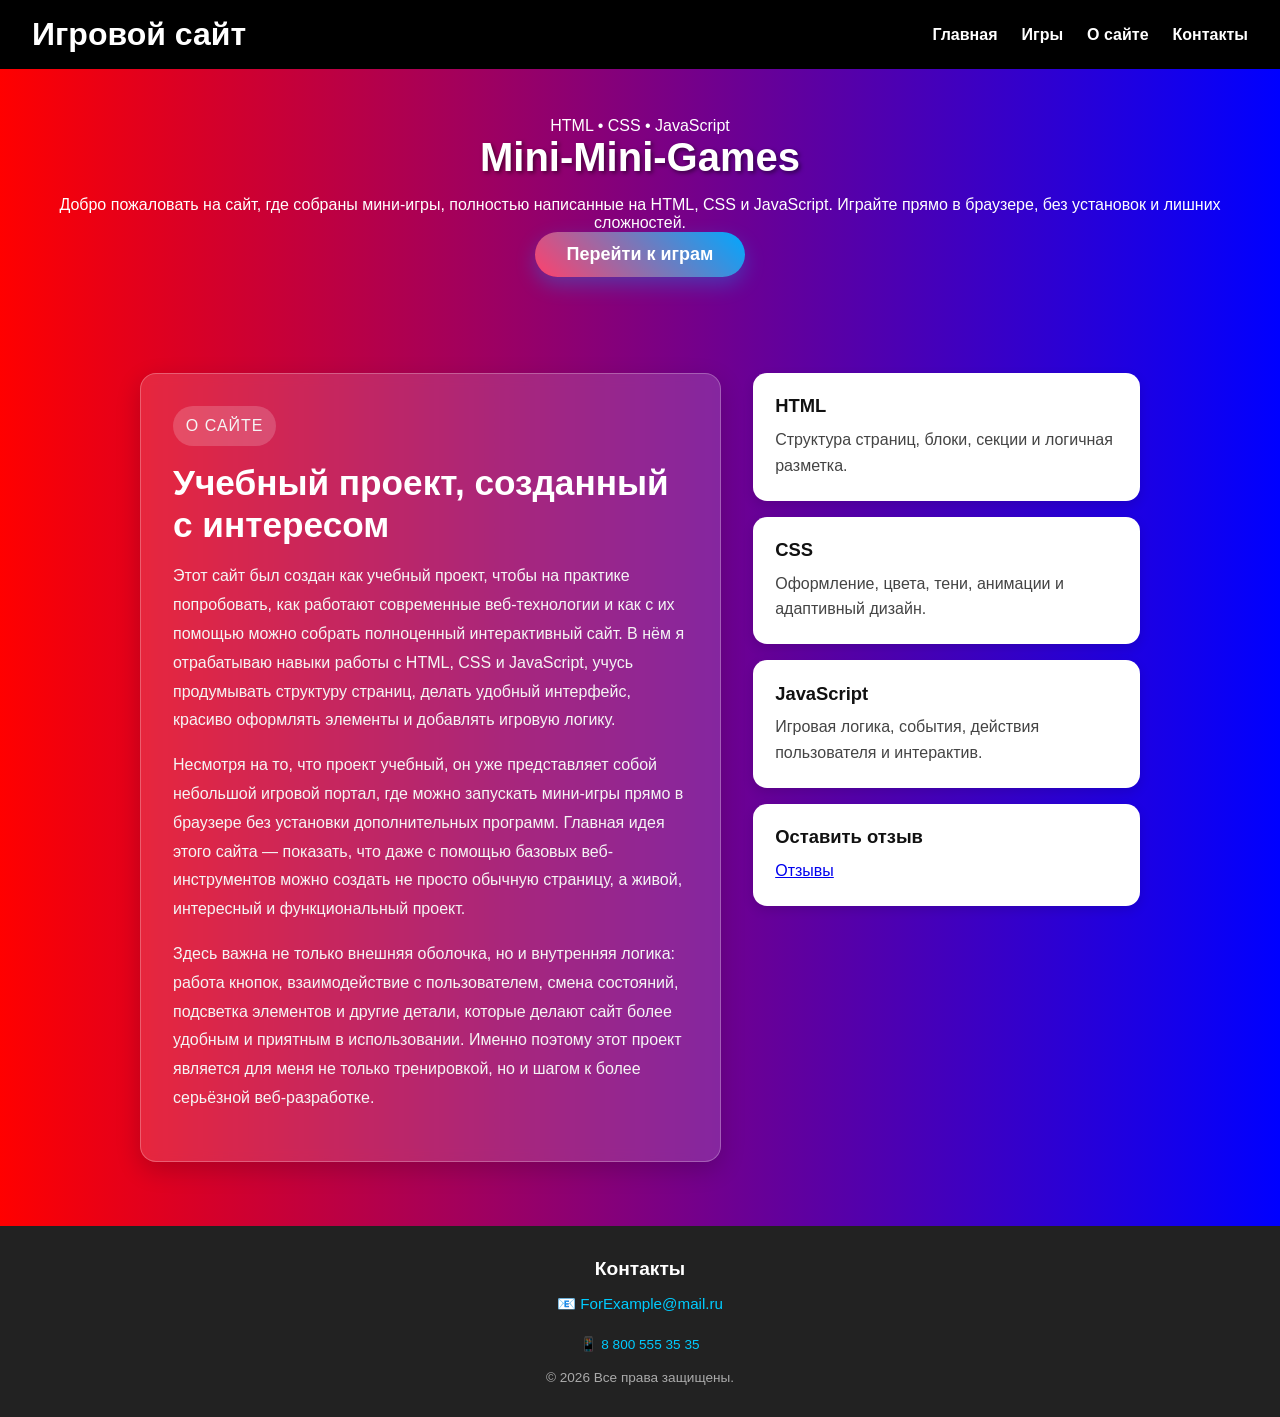
<file: about.html>
<!DOCTYPE html>
<html lang="ru">
<head>
  <meta charset="UTF-8" />
  <title>mini-mini-games</title>
  <meta name="viewport" content="width=device-width, initial-scale=1.0" />
  <link rel="stylesheet" href="style_to_about.css" />
</head>
<body>
  <header>
    <h1>Игровой сайт</h1>
    <nav>
      <ul>
        <li><a href="index.html">Главная</a></li>
        <li><a href="Title.html">Игры</a></li>
        <li><a href="about.html">О сайте</a></li>
        <li><a href="#my-contacts">Контакты</a></li>
      </ul>
    </nav>
  </header>

  <section class="hero">
    <div class="hero-content">
      <p class="hero-badge">HTML • CSS • JavaScript</p>
      <h2>Mini-Mini-Games</h2>
      <p>
        Добро пожаловать на сайт, где собраны мини-игры, полностью написанные на HTML, CSS и JavaScript.
        Играйте прямо в браузере, без установок и лишних сложностей.
      </p>
      <a href="Title.html" class="hero-btn">Перейти к играм</a>
    </div>
  </section>

  <section class="about-hero">
  <div class="about-container">
    <div class="about-text">
      <p class="about-label">О сайте</p>
      <h2>Учебный проект, созданный с интересом</h2>
      <p>
        Этот сайт был создан как учебный проект, чтобы на практике попробовать, как работают современные веб-технологии
        и как с их помощью можно собрать полноценный интерактивный сайт. В нём я отрабатываю навыки работы с HTML,
        CSS и JavaScript, учусь продумывать структуру страниц, делать удобный интерфейс, красиво оформлять элементы
        и добавлять игровую логику.
      </p>
      <p>
        Несмотря на то, что проект учебный, он уже представляет собой небольшой игровой портал, где можно запускать
        мини-игры прямо в браузере без установки дополнительных программ. Главная идея этого сайта — показать, что
        даже с помощью базовых веб-инструментов можно создать не просто обычную страницу, а живой, интересный и
        функциональный проект.
      </p>
      <p>
        Здесь важна не только внешняя оболочка, но и внутренняя логика: работа кнопок, взаимодействие с пользователем,
        смена состояний, подсветка элементов и другие детали, которые делают сайт более удобным и приятным в использовании.
        Именно поэтому этот проект является для меня не только тренировкой, но и шагом к более серьёзной веб-разработке.
      </p>
    </div>

    <div class="about-cards">
      <div class="about-card">
        <h3>HTML</h3>
        <p>Структура страниц, блоки, секции и логичная разметка.</p>
      </div>

      <div class="about-card">
        <h3>CSS</h3>
        <p>Оформление, цвета, тени, анимации и адаптивный дизайн.</p>
      </div>

      <div class="about-card">
        <h3>JavaScript</h3>
        <p>Игровая логика, события, действия пользователя и интерактив.</p>
      </div>

      <div class="about-card">
        <h3>Оставить отзыв</h3>
        <p><a href="reviews.html">Отзывы</a></p>
      </div>
    </div>
  </div>
</section>


  <footer>
    <div id="my-contacts" class="contacts-flex">
      <h3>Контакты</h3>
      <p>📧 <a href="mailto:makarow2018@inbox.ru">ForExample@mail.ru</a></p>
      <p>📱 <a href="tel:">8 800 555 35 35</a></p>
    </div>
    <p>&copy; 2026 Все права защищены.</p>
  </footer>
</body>

</html>
</file>
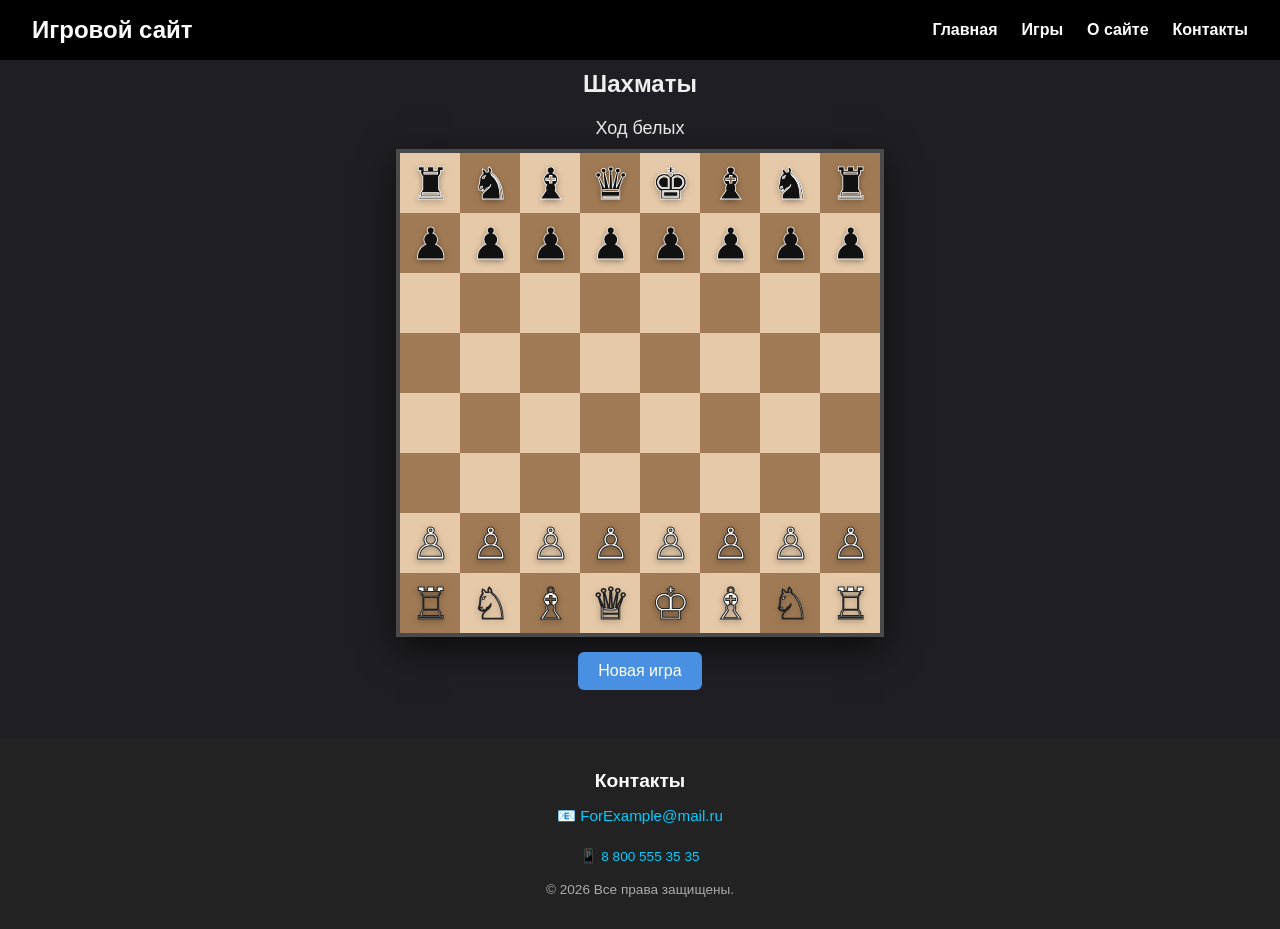
<file: chess.html>
<!DOCTYPE html>
<html lang="ru">
<head>
  <meta charset="UTF-8">
  <meta name="viewport" content="width=device-width, initial-scale=1.0">
  <link rel="stylesheet" href="style_to_chess.css" />
  <title>Шахматы</title>
</head>
<body>
  <header>
    <h1>Игровой сайт</h1>
    <nav>
      <ul>
        <li><a href="index.html">Главная</a></li>
        <li><a href="Title.html">Игры</a></li>
        <li><a href="about.html">О сайте</a></li>
        <li><a href="#my-contacts">Контакты</a></li>
      </ul>
    </nav>
  </header>

  <h1>Шахматы</h1>
  <div id="status">Ход белых</div>
  <div id="board"></div>
  <button onclick="initGame()">Новая игра</button>
  </div>

  <script src="chess.js"></script>

  <footer>
    <div id="my-contacts" class="contacts-flex">
      <h3>Контакты</h3>
      <p>📧 <a href="mailto:makarow2018@inbox.ru">ForExample@mail.ru</a></p>
      <p>📱 <a href="tel:">8 800 555 35 35</a></p>
    </div>
    <p>&copy; 2026 Все права защищены.</p>
  </footer>

</body>
</file>
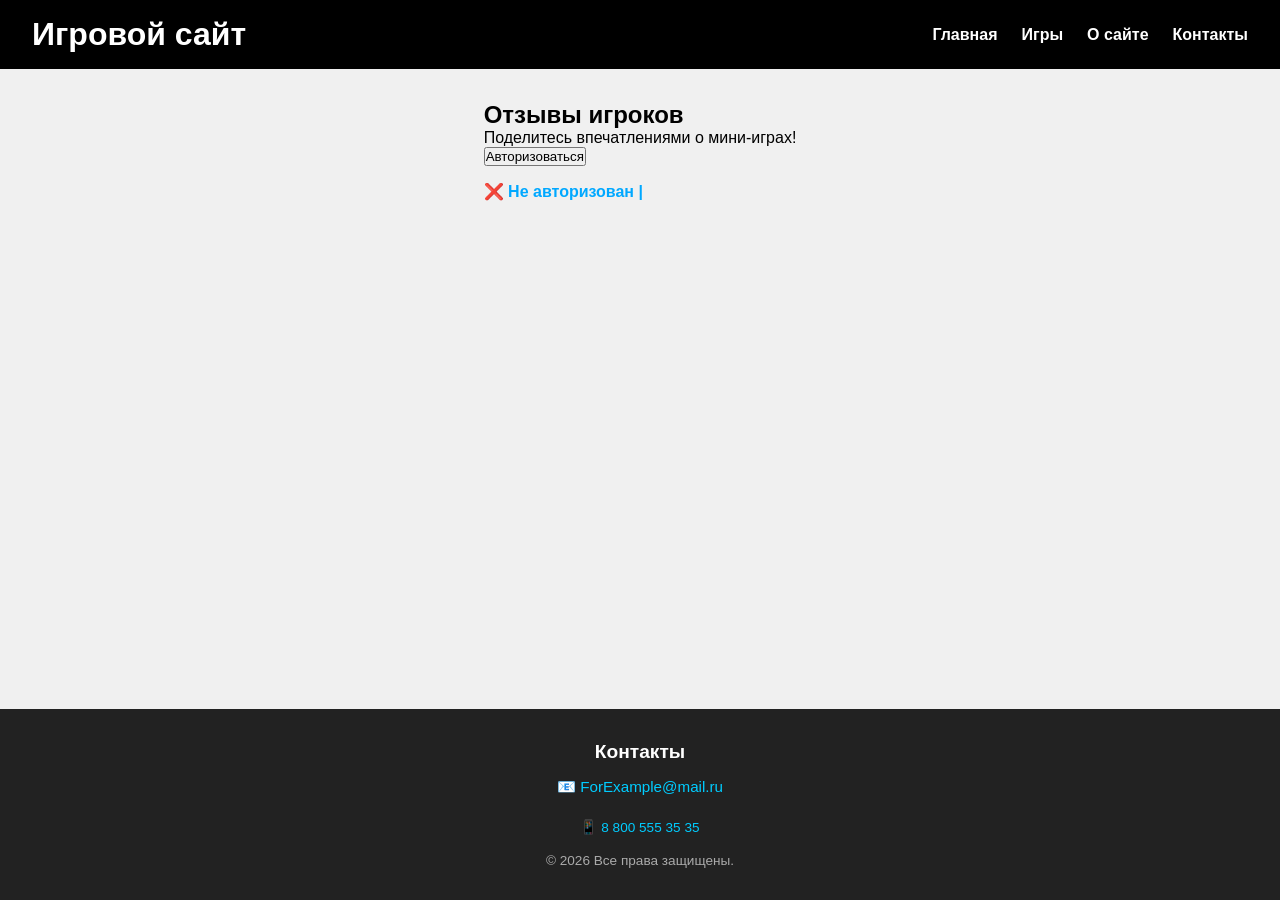
<file: reviews.html>
<!DOCTYPE html>
<html lang="ru">
<head>
  <meta charset="UTF-8">
  <meta name="viewport" content="width=device-width, initial-scale=1.0">
  <title>Отзывы - Mini-Mini-Games</title>
  <link rel="stylesheet" href="style_to_reviews.css">
</head>
<body>
   <header>
    <h1>Игровой сайт</h1>
    <nav>
      <ul>
        <li><a href="index.html">Главная</a></li>
        <li><a href="Title.html">Игры</a></li>
        <li><a href="about.html">О сайте</a></li>
        <li><a href="#my-contacts">Контакты</a></li>
      </ul>
    </nav>
  </header>

  <main class="reviews-main">
    <section class="hero">
      <h2>Отзывы игроков</h2>
      <p>Поделитесь впечатлениями о мини-играх!</p>
      <button id="loginBtn" class="hero-btn">Авторизоваться</button>
    </section>

    <section class="reviews-container">
      <div id="reviewsList"></div>
      <form id="reviewForm" class="review-form" style="display: none;">
        <input type="text" id="author" placeholder="Ваше имя" required>
        <textarea id="text" placeholder="Ваш отзыв" required></textarea>
        <div class="stars-container">
          <label>Оценка:</label>
          <div class="stars" id="stars">
            <span class="star" data-value="1">★</span>
            <span class="star" data-value="2">★</span>
            <span class="star" data-value="3">★</span>
            <span class="star" data-value="4">★</span>
            <span class="star" data-value="5">★</span>
          </div>
          <span id="ratingValue">0</span>
        </div>
        <button type="submit">Отправить отзыв</button>
      </form>
    </section>
  </main>

  <!-- Модал логин -->
  <div id="loginModal" class="modal">
    <div class="modal-content">
      <span class="close">&times;</span>
      <h3>Авторизация</h3>
      <form id="loginForm">
        <input type="text" id="username" placeholder="Логин" required>
        <input type="password" id="password" placeholder="Пароль" required>
        <button type="submit">Войти</button>
      </form>
    </div>
  </div>

  <script src="reviews.js"></script>

  <footer>
    <div id="my-contacts" class="contacts-flex">
      <h3>Контакты</h3>
      <p>📧 <a href="mailto:makarow2018@inbox.ru">ForExample@mail.ru</a></p>
      <p>📱 <a href="tel:">8 800 555 35 35</a></p>
    </div>
    <p>&copy; 2026 Все права защищены.</p>
  </footer>
</body>

</html>
</file>
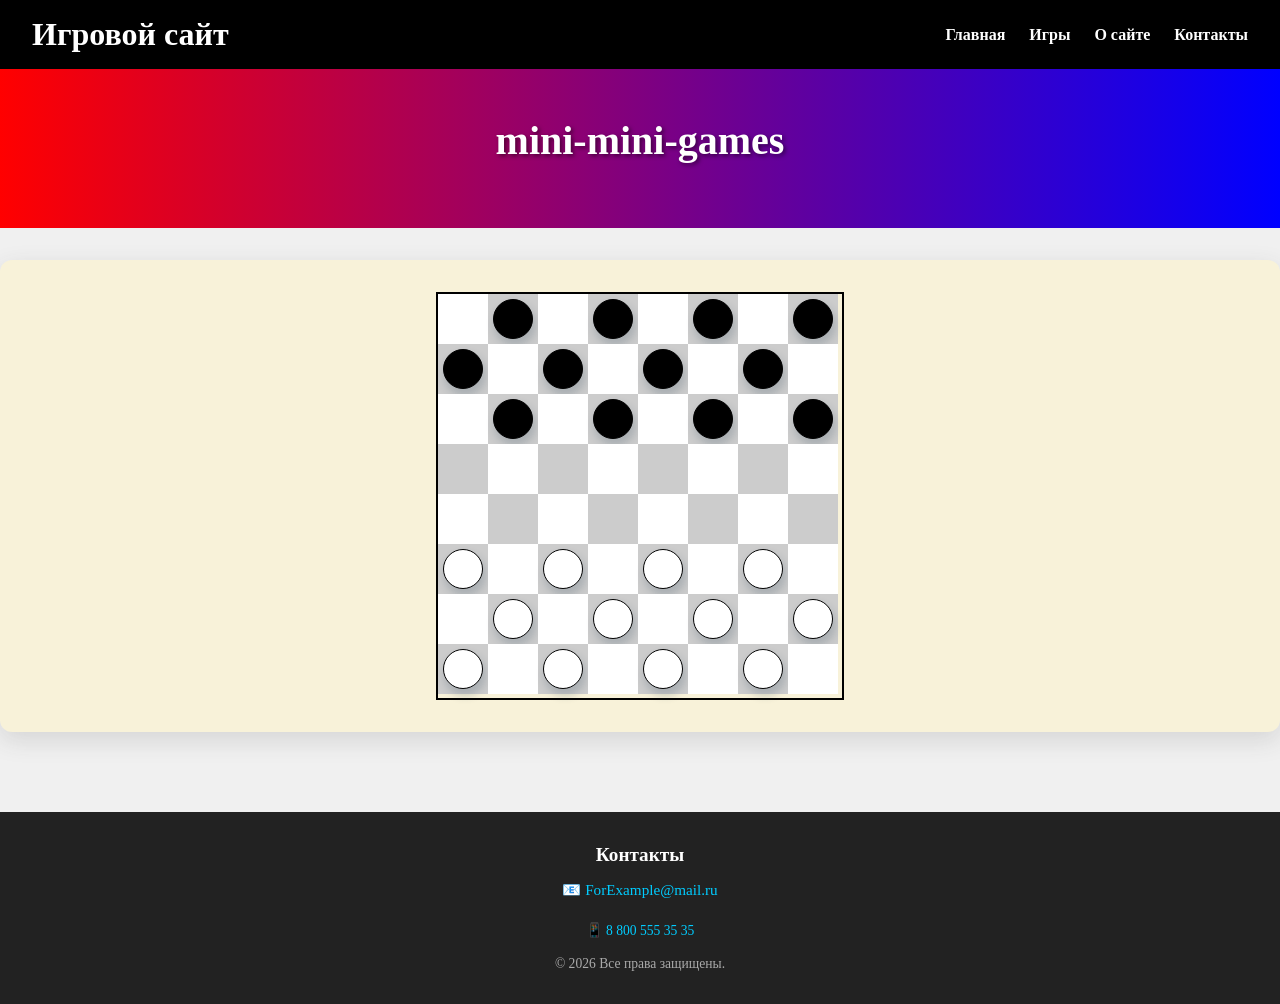
<file: Shashki.html>
<!DOCTYPE html>
<html lang="ru">
<head>
  <meta charset="UTF-8" />
  <meta name="viewport" content="width=device-width, initial-scale=1.0" />
  <title>Шашки</title>
  <link rel="stylesheet" href="style_to_shashki.css" />
</head>
<body>
  <header>
    <h1>Игровой сайт</h1>
    <nav>
      <ul>
        <li><a href="index.html">Главная</a></li>
        <li><a href="Title.html">Игры</a></li>
        <li><a href="about.html">О сайте</a></li>
        <li><a href="#my-contacts">Контакты</a></li>
      </ul>
    </nav>
  </header>

  <main>
    <section class="hero">
      <h2>mini-mini-games</h2>
    </section>
    <div class="board-container">
        <div class="board" id="board"></div>
    </div>
  </main>

  <footer>
    <div id="my-contacts" class="contacts-flex">
      <h3>Контакты</h3>
      <p>📧 <a href="mailto:makarow2018@inbox.ru">ForExample@mail.ru</a></p>
      <p>📱 <a href="tel:">8 800 555 35 35</a></p>
    </div>
    <p>&copy; 2026 Все права защищены.</p>
  </footer>

  <script src="shashki.js"></script>
</body>
</html>
</file>
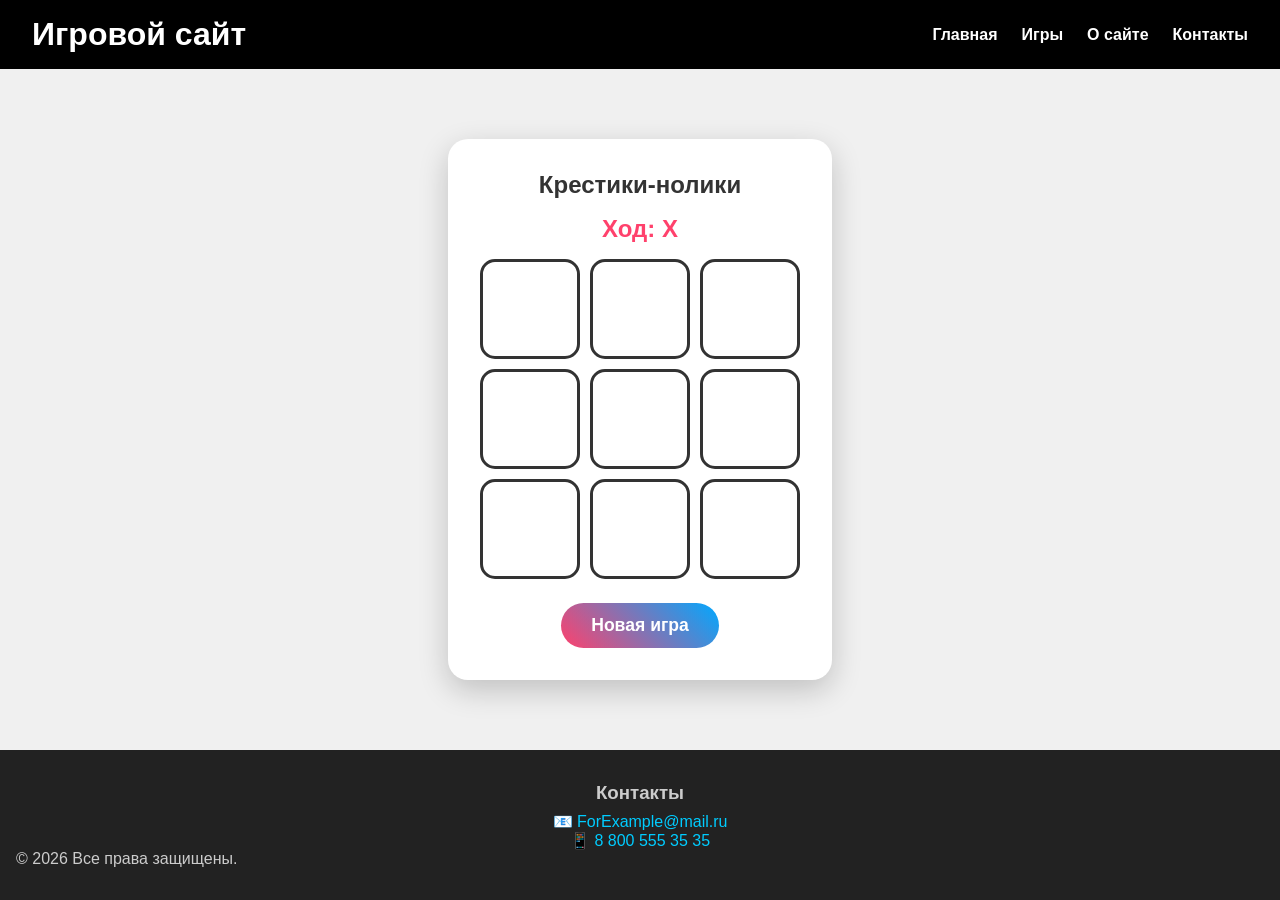
<file: tictactoe.html>
<!DOCTYPE html>
<html lang="ru">
<head>
  <meta charset="UTF-8" />
  <meta name="viewport" content="width=device-width, initial-scale=1.0" />
  <title>Крестики-нолики</title>
  <link rel="stylesheet" href="style_to_tictactoe.css" />
</head>
<body>
  <header>
    <h1>Игровой сайт</h1>
    <nav>
      <ul>
        <li><a href="index.html">Главная</a></li>
        <li><a href="Title.html">Игры</a></li>
        <li><a href="about.html">О сайте</a></li>
        <li><a href="#my-contacts">Контакты</a></li>
      </ul>
    </nav>
  </header>

  <main>
    <div class="game-container">
      <h2>Крестики-нолики</h2>
      <div class="status" id="status">Ход: X</div>
      <div class="board" id="board"></div>
      <button class="reset-btn" id="resetBtn">Новая игра</button>
    </div>
  </main>

  <footer>
    <div id="my-contacts" class="contacts-flex">
      <h3>Контакты</h3>
      <p>📧 <a href="mailto:makarow2018@inbox.ru">ForExample@mail.ru</a></p>
      <p>📱 <a href="tel:">8 800 555 35 35</a></p>
    </div>
    <p>&copy; 2026 Все права защищены.</p>
  </footer>

  <script src="tictactoe.js"></script>
</body>
</html>
</file>
<file: style_to_about.css>
* {
  margin: 0;
  padding: 0;
  box-sizing: border-box;
}

html, body {
  height: 100%;
}

body {
  font-family: Arial, sans-serif;
  background: #f0f0f0;
  min-height: 100vh;
  display: flex;
  flex-direction: column;
}

header {
  background-color: #000;
  color: #fff;
  padding: 1rem 2rem;
  display: flex;
  justify-content: space-between;
  align-items: center;
  flex-wrap: wrap;
}

header h1 {
  margin: 0;
}

nav ul {
  list-style: none;
  display: flex;
  gap: 1.5rem;
}

nav a {
  color: #fff;
  text-decoration: none;
  font-weight: bold;
}

nav a:hover {
  text-decoration: underline;
}

.hero {
  background: linear-gradient(to right, #ff0000, #0000ff);
  color: #fff;
  padding: 3rem 1rem;
  text-align: center;
  position: relative;
}

.hero h2 {
  font-size: 2.5rem;
  margin-bottom: 1rem;
  text-shadow: 2px 2px 4px rgba(0, 0, 0, 0.5);
}

.hero-btn {
  display: inline-block;
  padding: 12px 32px;
  background: linear-gradient(45deg, #ff416c, #00a8ff); /* Красно-синий градиент */
  color: white;
  text-decoration: none;
  font-weight: bold;
  font-size: 18px;
  border-radius: 50px;
  box-shadow: 0 8px 20px rgba(0, 168, 255, 0.3); /* Тень для объема */
  transition: all 0.3s ease; /* Плавные изменения */
}

main {
  flex: 1;
}

.games-container {
  max-width: 1000px;
  margin: 3rem auto;
  padding: 0 1rem;
  display: grid;
  grid-template-columns: repeat(auto-fit, minmax(280px, 1fr));
  gap: 2rem;
}

.game-card {
  background: #fff;
  border-radius: 12px;
  overflow: hidden;
  box-shadow: 0 4px 12px rgba(0, 0, 0, 0.15);
  transition: transform 0.2s ease, box-shadow 0.2s ease;
}

.game-card:hover {
  transform: translateY(-5px);
  box-shadow: 0 8px 18px rgba(0, 0, 0, 0.2);
}

.game-card img {
  width: 100%;
  height: 200px;
  object-fit: cover;
}

h3 {
  text-align: center;
}

footer {
  background-color: #222;
  color: #ccc;
  padding: 2rem 1rem;
  margin-top: auto;
}

#my-contacts {
  margin-bottom: 1rem;
}

#my-contacts h3 {
  margin-bottom: 0.5rem;
  font-size: 1.2rem;
  color: #fff;
  text-align: center;
}

.contacts-flex {
  display: flex;
  flex-direction: column;
  gap: 0.3rem;
  font-size: 0.95rem;
  text-align: center;
}

.contacts-flex p {
  margin: 0;
  line-height: 1.4;
  text-align: center;
}

.contacts-flex a {
  color: #00ccff;
  text-decoration: none;
  text-align: center;
}

.contacts-flex a:hover {
  text-decoration: underline;
  text-align: center;
}

footer p:last-of-type {
  margin-top: 1rem;
  text-align: center;
  font-size: 0.85rem;
  color: #aaa;
}

.game-footer {
  padding: 1.5rem;
  display: flex;
  flex-direction: column;
  justify-content: center;
  align-items: center;
  text-align: center;
  background-color: #f9f9f9;
  min-height: 100px;
}

.game-footer h3 {
  margin-bottom: 1rem;
  font-size: 1.2rem;
  color: #333;
}

.game-footer a {
  display: inline-block;
  padding: 0.6rem 1.5rem;
  background-color: #0070f3;
  color: white;
  text-decoration: none;
  border-radius: 6px;
  font-weight: bold;
  transition: background-color 0.2s ease, transform 0.2s ease;
}

.game-footer a:hover {
  background-color: #0056cc;
  text-decoration: none;
  transform: translateY(-2px);
}

/* ===== Блок "О сайте" под текущий стиль ===== */

.about-hero {
  padding: 3rem 1rem 4rem;
  background: linear-gradient(to right, #ff0000, #0000ff);
  color: #fff;
}

.about-container {
  max-width: 1000px;
  margin: 0 auto;
  display: grid;
  grid-template-columns: 1.5fr 1fr;
  gap: 2rem;
  align-items: start;
}

.about-text {
  background: rgba(255, 255, 255, 0.15);
  border: 1px solid rgba(255, 255, 255, 0.25);
  border-radius: 16px;
  padding: 2rem;
  box-shadow: 0 8px 24px rgba(0, 0, 0, 0.18);
  backdrop-filter: blur(6px);
}

.about-label {
  display: inline-block;
  margin-bottom: 1rem;
  padding: 0.35rem 0.8rem;
  border-radius: 999px;
  background: rgba(255, 255, 255, 0.18);
  font-size: 0.85rem;
  letter-spacing: 1px;
  text-transform: uppercase;
  color: #fff;
}

.about-text h2 {
  font-size: 2.2rem;
  margin-bottom: 1rem;
  line-height: 1.2;
}

.about-text p {
  line-height: 1.8;
  margin-bottom: 1rem;
  color: #f5f5f5;
  font-size: 1rem;
}

.about-cards {
  display: grid;
  gap: 1rem;
}

.about-card {
  background: #fff;
  color: #222;
  border-radius: 14px;
  padding: 1.4rem;
  box-shadow: 0 4px 12px rgba(0, 0, 0, 0.12);
  transition: transform 0.2s ease, box-shadow 0.2s ease;
}

.about-card:hover {
  transform: translateY(-4px);
  box-shadow: 0 8px 18px rgba(0, 0, 0, 0.18);
}

.about-card h3 {
  margin-bottom: 0.6rem;
  font-size: 1.15rem;
  color: #111;
  text-align: left;
}

.about-card p {
  line-height: 1.6;
  color: #444;
}

@media (max-width: 860px) {
  .about-container {
    grid-template-columns: 1fr;
  }

  .about-text h2 {
    font-size: 1.8rem;
  }

  nav ul {
    gap: 1rem;
    flex-wrap: wrap;
  }
}
</file>
<file: style_to_chess.css>
:root {
      --light-sq: #e6c9a8;
      --dark-sq: #a07a54;
      --highlight: #7b61ff;
      --check: #ff4444;
      --move-dot: rgba(0, 0, 0, 0.25);
      --move-ring: rgba(0, 0, 0, 0.4);
    }
    body {
      font-family: system-ui, -apple-system, sans-serif;
      background: #1e1e24;
      color: #eee;
      display: flex;
      flex-direction: column;
      align-items: center;
      min-height: 100vh;

    }
    h1 { margin: 10px 0; font-size: 24px; }
    #status {
      margin: 10px 0;
      font-size: 18px;
      height: 24px;
      font-weight: 500;
    }
    #board {
      display: grid;
      grid-template-columns: repeat(8, 60px);
      grid-template-rows: repeat(8, 60px);
      border: 4px solid #4a4a4a;
      user-select: none;
      box-shadow: 0 12px 35px rgba(0,0,0,0.6);
    }
    .square {
      width: 60px;
      height: 60px;
      display: flex;
      align-items: center;
      justify-content: center;
      font-size: 44px;
      cursor: pointer;
      position: relative;
    }
    .light { background-color: var(--light-sq); }
    .dark { background-color: var(--dark-sq); }
    
    /* Подсветка состояний */
    .selected { box-shadow: inset 0 0 0 4px var(--highlight); z-index: 3; }
    .last-move { background-color: rgba(123, 97, 255, 0.25) !important; }
    .check-highlight { box-shadow: inset 0 0 0 4px var(--check) !important; z-index: 2; }
    
    /* Подсветка допустимых ходов */
    .valid-move { position: relative; }
    .valid-move::after {
      content: '';
      position: absolute;
      width: 18px; height: 18px;
      background: var(--move-dot);
      border-radius: 50%;
      z-index: 1;
      pointer-events: none;
      transition: all 0.15s ease;
    }
    .valid-move.has-piece::after {
      background: transparent;
      border: 4px solid var(--move-ring);
      width: 52px; height: 52px;
    }

    /* Улучшенные цвета фигур */
    .piece { cursor: grab; transition: transform 0.1s; z-index: 2; }
    .piece:active { transform: scale(1.05); }
    .piece.white { 
      color: #ffffff; 
      -webkit-text-stroke: 1px #222222; 
      text-shadow: 0 2px 6px rgba(0,0,0,0.5);
    }
    .piece.black { 
      color: #111111; 
      -webkit-text-stroke: 0.8px #ffffff; 
      text-shadow: 0 2px 6px rgba(0,0,0,0.4);
    }

    button {
      margin-top: 15px;
      padding: 10px 20px;
      font-size: 16px;
      background: #4a90e2;
      color: white;
      border: none;
      border-radius: 6px;
      cursor: pointer;
      transition: background 0.2s;
    }
    button:hover { background: #357abd; }
    .rules { margin-top: 15px; font-size: 13px; color: #888; max-width: 480px; text-align: center; }

    * {
        margin: 0;
        padding: 0;
        box-sizing: border-box;
    }

    html, body {
        height: 100%;
    }

    body {
        font-family: Arial, sans-serif;
        background: #1e1e24;
        min-height: 100vh;
        display: flex;
        flex-direction: column;
    }

    header {
        background-color: #000;
        color: #fff;
        padding: 1rem 2rem;
        display: flex;
        justify-content: space-between;
        align-items: center;
        flex-wrap: wrap;
        width: 100%;
        left: 0;
        right: 0;
    }

    header h1 {
        margin: 0;
    }

    nav ul {
        list-style: none;
        display: flex;
        gap: 1.5rem;
    }

    nav a {
        color: #fff;
        text-decoration: none;
        font-weight: bold;
    }

    nav a:hover {
        text-decoration: underline;
    }

    .hero {
        background: linear-gradient(to right, #ff0000, #0000ff);
        color: #fff;
        padding: 3rem 1rem;
        text-align: center;
        position: relative;
    }

    .hero h2 {
        font-size: 2.5rem;
        margin-bottom: 1rem;
        text-shadow: 2px 2px 4px rgba(0, 0, 0, 0.5);
    }

    footer {
        background-color: #222;
        color: #ccc;
        padding: 2rem 1rem;
        margin-top: 3rem;
        width: 100%;
        left: 0;
        right: 0;
    }
        
    #my-contacts {
        margin-bottom: 1rem;
    }

    #my-contacts h3 {
        margin-bottom: 0.5rem;
        font-size: 1.2rem;
        color: #fff;
        text-align: center;
    }

    .contacts-flex {
        display: flex;
        flex-direction: column;
        gap: 0.3rem;
        font-size: 0.95rem;
        text-align: center;
    }

    .contacts-flex p {
        margin: 0;
        line-height: 1.4;
        text-align: center;
    }

    .contacts-flex a {
        color: #00ccff;
        text-decoration: none;
        text-align: center;
    }

    .contacts-flex a:hover {
        text-decoration: underline;
        text-align: center;
    }

    footer p:last-of-type {
        margin-top: 1rem;
        text-align: center;
        font-size: 0.85rem;
        color: #aaa;
    }

    .game-footer {
        padding: 1.5rem;
        display: flex;
        flex-direction: column;
        justify-content: center; 
        align-items: center;     
        text-align: center;
        background-color: #f9f9f9; 
        min-height: 100px;       
    }

    .game-footer h3 {
        margin-bottom: 1rem;
        font-size: 1.2rem;
        color: #333;
    }

    .game-footer a {
        display: inline-block;
        padding: 0.6rem 1.5rem;
        background-color: #0070f3;
        color: white;
        text-decoration: none;
        border-radius: 6px;
        font-weight: bold;
        transition: background-color 0.2s ease;
    }

    .game-footer a:hover {
        background-color: #0056cc;
        text-decoration: none;
    }
</file>
<file: style_to_reviews.css>
/* Модал логин */
.modal {
  display: none;
  position: fixed;
  z-index: 1000;
  left: 0;
  top: 0;
  width: 100%;
  height: 100%;
  background: rgba(0,0,0,0.5);
}
.modal-content {
  background: #fff;
  margin: 15% auto;
  padding: 2rem;
  width: 90%;
  max-width: 400px;
  border-radius: 10px;
  position: relative;
}
.close {
  position: absolute;
  right: 1rem;
  top: 1rem;
  font-size: 2rem;
  cursor: pointer;
  color: #666;
}
.close:hover { color: #000; }

/* Отзывы */
.reviews-main { max-width: 800px; margin: 0 auto; padding: 2rem; }
.reviews-container { margin-top: 2rem; }
.review-item {
  background: #fff;
  padding: 1.5rem;
  margin-bottom: 1rem;
  border-radius: 10px;
  box-shadow: 0 4px 10px rgba(0,0,0,0.1);
  display: flex;
  justify-content: space-between;
  align-items: flex-start;
}
.review-content { flex: 1; }
.review-author { font-weight: bold; color: #ff416c; }
.review-text { margin: 0.5rem 0; }
.review-stars { color: #00a8ff; }
.delete-btn {
  background: #ff416c;
  color: white;
  border: none;
  padding: 0.5rem 1rem;
  border-radius: 5px;
  cursor: pointer;
  display: none;
}
.delete-btn:hover { background: #e03e5a; }

/* Форма отзыва */
.review-form {
  background: #f8f9fa;
  padding: 2rem;
  border-radius: 10px;
  margin-top: 2rem;
}
.review-form input, .review-form textarea {
  width: 100%;
  padding: 0.8rem;
  margin-bottom: 1rem;
  border: 1px solid #ddd;
  border-radius: 5px;
}
.stars {
  display: flex;
  gap: 0.2rem;
  cursor: pointer;
  font-size: 2rem;
}
.star { color: #ddd; transition: color 0.2s; }
.star.active { color: #00a8ff; }
#loginStatus { margin-top: 1rem; font-weight: bold; }

* {
  margin: 0;
  padding: 0;
  box-sizing: border-box;
}

html, body {
  height: 100%;
}

body {
  font-family: Arial, sans-serif;
  background: #f0f0f0;
  min-height: 100vh;
  display: flex;
  flex-direction: column;
}

header {
  background-color: #000;
  color: #fff;
  padding: 1rem 2rem;
  display: flex;
  justify-content: space-between;
  align-items: center;
  flex-wrap: wrap;
}

header h1 {
  margin: 0;
}


nav ul {
  list-style: none;
  display: flex;
  gap: 1.5rem;
}

nav a {
  color: #fff;
  text-decoration: none;
  font-weight: bold;
}

nav a:hover {
  text-decoration: underline;
}


footer {
  background-color: #222;
  color: #ccc;
  padding: 2rem 1rem;
  margin-top: auto;
}

#my-contacts {
  margin-bottom: 1rem;
}

#my-contacts h3 {
  margin-bottom: 0.5rem;
  font-size: 1.2rem;
  color: #fff;
  text-align: center;
}

.contacts-flex {
  display: flex;
  flex-direction: column;
  gap: 0.3rem;
  font-size: 0.95rem;
  text-align: center;
}

.contacts-flex p {
  margin: 0;
  line-height: 1.4;
  text-align: center;
}

.contacts-flex a {
  color: #00ccff;
  text-decoration: none;
  text-align: center;
}

.contacts-flex a:hover {
  text-decoration: underline;
  text-align: center;
}

footer p:last-of-type {
  margin-top: 1rem;
  text-align: center;
  font-size: 0.85rem;
  color: #aaa;
}

.game-footer {
  padding: 1.5rem;
  display: flex;
  flex-direction: column;
  justify-content: center;
  align-items: center;
  text-align: center;
  background-color: #f9f9f9;
  min-height: 100px;
}

.game-footer h3 {
  margin-bottom: 1rem;
  font-size: 1.2rem;
  color: #333;
}

.game-footer a {
  display: inline-block;
  padding: 0.6rem 1.5rem;
  background-color: #0070f3;
  color: white;
  text-decoration: none;
  border-radius: 6px;
  font-weight: bold;
  transition: background-color 0.2s ease, transform 0.2s ease;
}

.game-footer a:hover {
  background-color: #0056cc;
  text-decoration: none;
  transform: translateY(-2px);
}

.delete-btn {
  background: #ff416c;
  color: white;
  border: none;
  padding: 0.5rem 1rem;
  border-radius: 5px;
  cursor: pointer;
  margin-left: 1rem;
}
.delete-btn:hover { background: #e00; }
.review-item { display: flex; align-items: flex-start; gap: 1rem; }

/* Адаптив */
@media (max-width: 768px) {
  .review-item { flex-direction: column; }
}
</file>
<file: style_to_shashki.css>
* {
  margin: 0;
  padding: 0;
  box-sizing: border-box;
}

body {
  /* Убираем flex центрирование для всего body */
  min-height: 100vh;
  margin: 0;
  background-color: #f0f0f0;
  display: flex;
  flex-direction: column; /* Вертикальное расположение блоков */
}

header {
  background-color: #000;
  color: #fff;
  padding: 1rem 2rem;
  display: flex;
  justify-content: space-between;
  align-items: center;
  flex-wrap: wrap;
}

header h1 {
  margin: 0;
}

nav ul {
  list-style: none;
  display: flex;
  gap: 1.5rem;
}

nav a {
  color: #fff;
  text-decoration: none;
  font-weight: bold;
}

nav a:hover {
  text-decoration: underline;
}

.hero {
  background: linear-gradient(to right, #ff0000, #0000ff);
  color: #fff;
  padding: 3rem 1rem;
  text-align: center;
  position: relative;
}

.hero h2 {
  font-size: 2.5rem;
  margin-bottom: 1rem;
  text-shadow: 2px 2px 4px rgba(0, 0, 0, 0.5);
}

.games-container {
  max-width: 1000px;
  margin: 3rem auto;
  padding: 0 1rem;
  display: grid;
  grid-template-columns: repeat(auto-fit, minmax(280px, 1fr));
  gap: 2rem;
}

.game-card {
  background: #fff;
  border-radius: 12px;
  overflow: hidden;
  box-shadow: 0 4px 12px rgba(0, 0, 0, 0.15);
  transition: transform 0.2s ease;
}

.game-card:hover {
  transform: translateY(-5px);
}

.game-card img {
  width: 100%;
  height: 200px;
  object-fit: cover;
}

 h3{
    text-align: center;
}

footer {
  background-color: #222;
  color: #ccc;
  padding: 2rem 1rem;
  margin-top: 3rem;
}

#my-contacts {
  margin-bottom: 1rem;
}

#my-contacts h3 {
  margin-bottom: 0.5rem;
  font-size: 1.2rem;
  color: #fff;
  text-align: center;
}

.contacts-flex {
  display: flex;
  flex-direction: column;
  gap: 0.3rem;
  font-size: 0.95rem;
  text-align: center;
}

.contacts-flex p {
  margin: 0;
  line-height: 1.4;
  text-align: center;
}

.contacts-flex a {
  color: #00ccff;
  text-decoration: none;
  text-align: center;
}

.contacts-flex a:hover {
  text-decoration: underline;
  text-align: center;
}

footer p:last-of-type {
  margin-top: 1rem;
  text-align: center;
  font-size: 0.85rem;
  color: #aaa;
}

.game-footer {
  padding: 1.5rem;
  display: flex;
  flex-direction: column;
  justify-content: center; 
  align-items: center;     
  text-align: center;
  background-color: #f9f9f9; 
  min-height: 100px;       
}

.game-footer h3 {
  margin-bottom: 1rem;
  font-size: 1.2rem;
  color: #333;
}

.game-footer a {
  display: inline-block;
  padding: 0.6rem 1.5rem;
  background-color: #0070f3;
  color: white;
  text-decoration: none;
  border-radius: 6px;
  font-weight: bold;
  transition: background-color 0.2s ease;
}

.game-footer a:hover {
  background-color: #0056cc;
  text-decoration: none;
}

.board {
  display: grid;
  align-items: center;
  grid-template-columns: repeat(8, 50px);
  grid-template-rows: repeat(8, 50px);
  gap: 0;
  border: 2px solid #000000;
  margin: 1rem 0;
  width: 408px;
  height: 408px;

}

.board-container {
  display: flex;
  justify-content: center;
  align-items: center;
  margin: 2rem 0;
  padding: 1rem;
  background: #f8f2d9;
  border-radius: 12px;
  box-shadow: 0 8px 24px rgba(63, 63, 63, 0.15);
}

.cell {
  width: 50px;
  height: 50px;
  display: flex;
  justify-content: center;
  align-items: center;
}

.cell.black {
  background-color: #cccccc;
}

.cell.white {
  background-color: #fff;
}

.piece {
  width: 40px;
  height: 40px;
  border-radius: 50%;
  border: 1px solid;
  cursor: pointer;
  box-shadow: 2px 6px 8px 1px rgba(34, 60, 80, 0.2);
}

.piece.white {
  background-color: white;
}

.piece.black {
  background-color: black;
}

.piece.king {
  border: 2px solid #fc7f49;
}
</file>
<file: style_to_tictactoe.css>
* {
  margin: 0;
  padding: 0;
  box-sizing: border-box;
}

body {
  font-family: Arial, sans-serif;
  background: #f0f0f0;
  min-height: 100vh;
  display: flex;
  flex-direction: column;
}

header {
  background-color: #000;
  color: #fff;
  padding: 1rem 2rem;
  display: flex;
  justify-content: space-between;
  align-items: center;
  flex-wrap: wrap;
}

header h1 {
  margin: 0;
}

nav ul {
  list-style: none;
  display: flex;
  gap: 1.5rem;
}

nav a {
  color: #fff;
  text-decoration: none;
  font-weight: bold;
}

nav a:hover {
  text-decoration: underline;
}

main {
  flex: 1;
  display: flex;
  justify-content: center;
  align-items: center;
  padding: 2rem;
}

.game-container {
  text-align: center;
  background: white;
  padding: 2rem;
  border-radius: 20px;
  box-shadow: 0 10px 30px rgba(0, 0, 0, 0.2);
}

.game-container h2 {
  color: #333;
  margin-bottom: 1rem;
}

.status {
  font-size: 1.5rem;
  font-weight: bold;
  margin-bottom: 1rem;
  color: #ff416c;
}

.board {
  display: grid;
  grid-template-columns: repeat(3, 100px);
  gap: 10px;
  justify-content: center;
  margin-bottom: 1.5rem;
}

.cell {
  width: 100px;
  height: 100px;
  background: white;
  border: 3px solid #333;
  border-radius: 15px;
  display: flex;
  align-items: center;
  justify-content: center;
  font-size: 3rem;
  font-weight: bold;
  cursor: pointer;
  transition: 0.3s;
}

.cell:hover {
  background: #e0e0e0;
  transform: scale(1.05);
}

.reset-btn {
  padding: 12px 30px;
  font-size: 1.1rem;
  font-weight: bold;
  background: linear-gradient(45deg, #ff416c, #00a8ff);
  color: white;
  border: none;
  border-radius: 50px;
  cursor: pointer;
}

.reset-btn:hover {
  transform: translateY(-2px);
}

footer {
  background-color: #222;
  color: #ccc;
  padding: 2rem 1rem;
  margin-top: auto;
}

#my-contacts h3 {
  text-align: center;
  margin-bottom: 0.5rem;
}

.contacts-flex {
  text-align: center;
}

.contacts-flex a {
  color: #00ccff;
  text-decoration: none;
}
</file>
